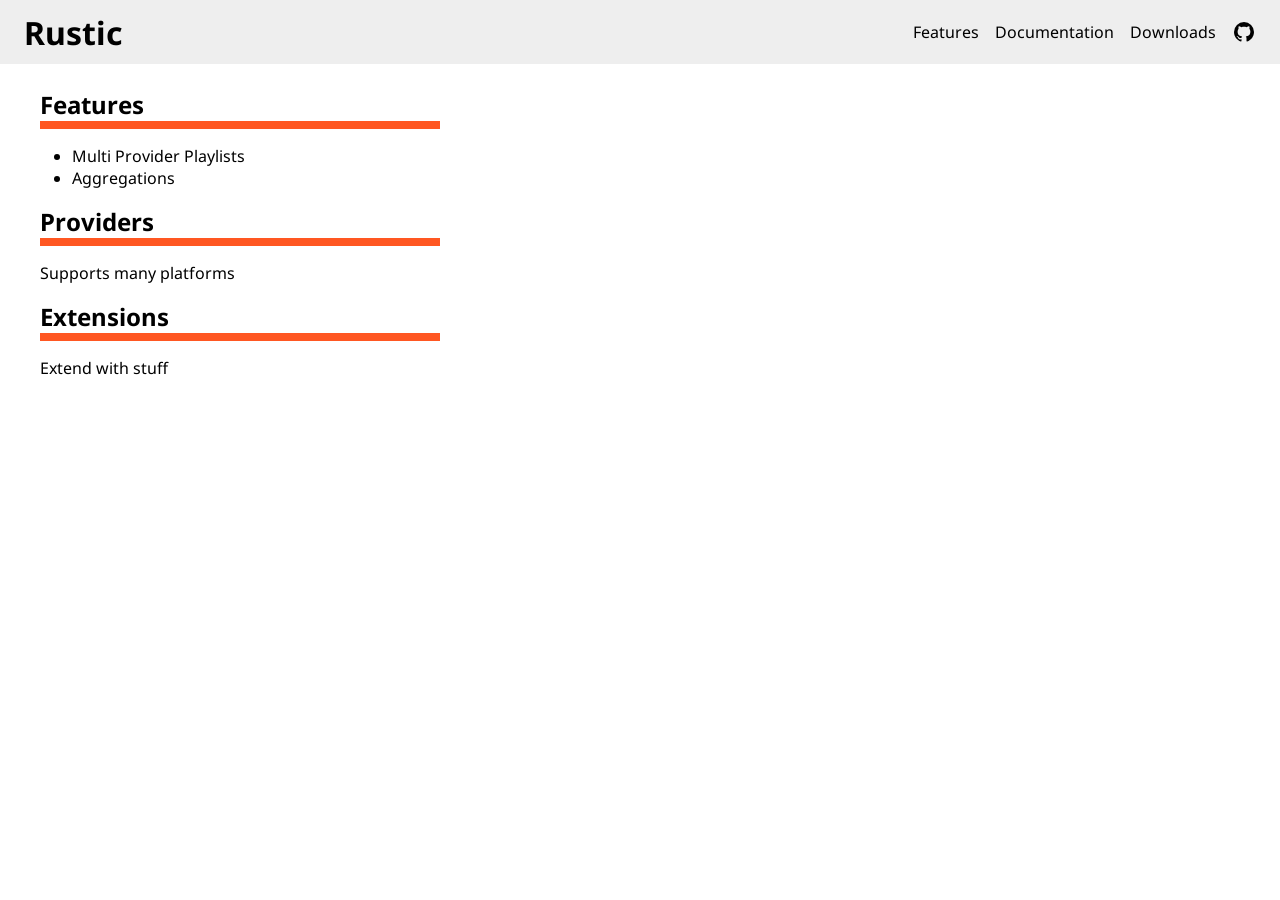
<file: index.html>
<!DOCTYPE html>
<html lang="en">
<head>
    <meta charset="utf-8"/>
    <meta name="referrer" content="no-referrer"/>
    <meta name="viewport" content="width=device-width, initial-scale=1.0"/>
    <title>Rustic Music Player</title>
    <link rel="stylesheet" href="/styles.css"/>
    
    <link href="https://fonts.googleapis.com/css2?family=Noto+Sans&display=swap" rel="stylesheet">
</head>
<body>
    
<header class="navbar">
    <div class="navbar__title-container">
        <a href="/" class="navbar__title"><h1>Rustic</h1></a>
    </div>
    <input type="checkbox" id="navbar-toggle" class="navbar__toggle-checkbox"/>
    <nav class="navbar__links">
        
        
        <div class="navbar__link navbar__link--category">
            Features
            <div class="navbar__sub-links">
            
                
                <a class="navbar__sub-link" href="https://rustic.cloud/providers/">Providers</a>
                
                
                <a class="navbar__sub-link" href="https://rustic.cloud/applications/">Applications</a>
                
                
                <a class="navbar__sub-link" href="https://rustic.cloud/extensions/">Extensions</a>
                
            </div>
        </div>
        
        
        
        <a href="https://docs.rustic.cloud" class="navbar__link">Documentation</a>
        
        
        
        
        <a href="https://rustic.cloud/downloads/" class="navbar__link">Downloads</a>
        
        
        
        <a class="navbar__link" href="https://github.com/rustic-music-player"><svg xmlns="http://www.w3.org/2000/svg" xmlns:xlink="http://www.w3.org/1999/xlink" version="1.1" width="24" height="24" viewBox="0 0 24 24"><path d="M12,2A10,10 0 0,0 2,12C2,16.42 4.87,20.17 8.84,21.5C9.34,21.58 9.5,21.27 9.5,21C9.5,20.77 9.5,20.14 9.5,19.31C6.73,19.91 6.14,17.97 6.14,17.97C5.68,16.81 5.03,16.5 5.03,16.5C4.12,15.88 5.1,15.9 5.1,15.9C6.1,15.97 6.63,16.93 6.63,16.93C7.5,18.45 8.97,18 9.54,17.76C9.63,17.11 9.89,16.67 10.17,16.42C7.95,16.17 5.62,15.31 5.62,11.5C5.62,10.39 6,9.5 6.65,8.79C6.55,8.54 6.2,7.5 6.75,6.15C6.75,6.15 7.59,5.88 9.5,7.17C10.29,6.95 11.15,6.84 12,6.84C12.85,6.84 13.71,6.95 14.5,7.17C16.41,5.88 17.25,6.15 17.25,6.15C17.8,7.5 17.45,8.54 17.35,8.79C18,9.5 18.38,10.39 18.38,11.5C18.38,15.32 16.04,16.16 13.81,16.41C14.17,16.72 14.5,17.33 14.5,18.26C14.5,19.6 14.5,20.68 14.5,21C14.5,21.27 14.66,21.59 15.17,21.5C19.14,20.16 22,16.42 22,12A10,10 0 0,0 12,2Z" /></svg>
</a>
    </nav>
    <label for="navbar-toggle" class="navbar__toggle-button">
        
        <?xml version="1.0" encoding="UTF-8"?><!DOCTYPE svg PUBLIC "-//W3C//DTD SVG 1.1//EN" "http://www.w3.org/Graphics/SVG/1.1/DTD/svg11.dtd"><svg xmlns="http://www.w3.org/2000/svg" xmlns:xlink="http://www.w3.org/1999/xlink" version="1.1" width="24" height="24" viewBox="0 0 24 24"><path d="M3,6H21V8H3V6M3,11H21V13H3V11M3,16H21V18H3V16Z" /></svg>
    </label>
</header>

<main class="content">
    


<h2>Features</h2>
<ul>
<li>Multi Provider Playlists</li>
<li>Aggregations</li>
</ul>



<h2>Providers</h2>
<p>Supports many platforms</p>



<h2>Extensions</h2>
<p>Extend with stuff</p>



</main>
</body>
</html>
</file>
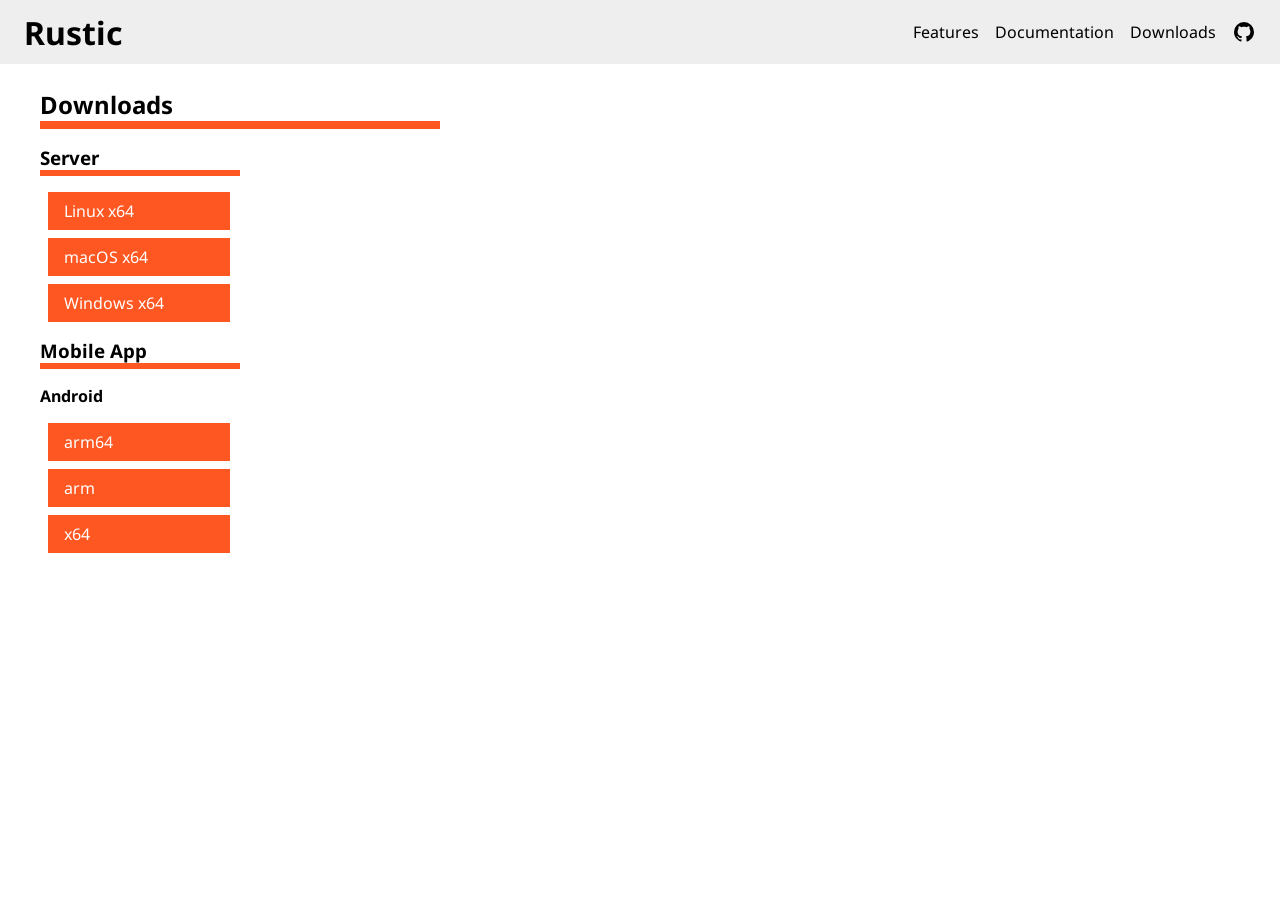
<file: downloads/index.html>
<!DOCTYPE html>
<html lang="en">
<head>
    <meta charset="utf-8"/>
    <meta name="referrer" content="no-referrer"/>
    <meta name="viewport" content="width=device-width, initial-scale=1.0"/>
    <title>Rustic Music Player</title>
    <link rel="stylesheet" href="/styles.css"/>
    
<link rel="stylesheet" href="/pages/downloads.css"/>

    <link href="https://fonts.googleapis.com/css2?family=Noto+Sans&display=swap" rel="stylesheet">
</head>
<body>
    
    
    
<header class="navbar">
    <div class="navbar__title-container">
        <a href="/" class="navbar__title"><h1>Rustic</h1></a>
    </div>
    <input type="checkbox" id="navbar-toggle" class="navbar__toggle-checkbox"/>
    <nav class="navbar__links">
        
        
        <div class="navbar__link navbar__link--category">
            Features
            <div class="navbar__sub-links">
            
                
                <a class="navbar__sub-link" href="https://rustic.cloud/providers/">Providers</a>
                
                
                <a class="navbar__sub-link" href="https://rustic.cloud/applications/">Applications</a>
                
                
                <a class="navbar__sub-link" href="https://rustic.cloud/extensions/">Extensions</a>
                
            </div>
        </div>
        
        
        
        <a href="https://docs.rustic.cloud" class="navbar__link">Documentation</a>
        
        
        
        
        <a href="https://rustic.cloud/downloads/" class="navbar__link">Downloads</a>
        
        
        
        <a class="navbar__link" href="https://github.com/rustic-music-player"><svg xmlns="http://www.w3.org/2000/svg" xmlns:xlink="http://www.w3.org/1999/xlink" version="1.1" width="24" height="24" viewBox="0 0 24 24"><path d="M12,2A10,10 0 0,0 2,12C2,16.42 4.87,20.17 8.84,21.5C9.34,21.58 9.5,21.27 9.5,21C9.5,20.77 9.5,20.14 9.5,19.31C6.73,19.91 6.14,17.97 6.14,17.97C5.68,16.81 5.03,16.5 5.03,16.5C4.12,15.88 5.1,15.9 5.1,15.9C6.1,15.97 6.63,16.93 6.63,16.93C7.5,18.45 8.97,18 9.54,17.76C9.63,17.11 9.89,16.67 10.17,16.42C7.95,16.17 5.62,15.31 5.62,11.5C5.62,10.39 6,9.5 6.65,8.79C6.55,8.54 6.2,7.5 6.75,6.15C6.75,6.15 7.59,5.88 9.5,7.17C10.29,6.95 11.15,6.84 12,6.84C12.85,6.84 13.71,6.95 14.5,7.17C16.41,5.88 17.25,6.15 17.25,6.15C17.8,7.5 17.45,8.54 17.35,8.79C18,9.5 18.38,10.39 18.38,11.5C18.38,15.32 16.04,16.16 13.81,16.41C14.17,16.72 14.5,17.33 14.5,18.26C14.5,19.6 14.5,20.68 14.5,21C14.5,21.27 14.66,21.59 15.17,21.5C19.14,20.16 22,16.42 22,12A10,10 0 0,0 12,2Z" /></svg>
</a>
    </nav>
    <label for="navbar-toggle" class="navbar__toggle-button">
        
        <?xml version="1.0" encoding="UTF-8"?><!DOCTYPE svg PUBLIC "-//W3C//DTD SVG 1.1//EN" "http://www.w3.org/Graphics/SVG/1.1/DTD/svg11.dtd"><svg xmlns="http://www.w3.org/2000/svg" xmlns:xlink="http://www.w3.org/1999/xlink" version="1.1" width="24" height="24" viewBox="0 0 24 24"><path d="M3,6H21V8H3V6M3,11H21V13H3V11M3,16H21V18H3V16Z" /></svg>
    </label>
</header>

<main class="content download-page ">
    
<h2 id="downloads">Downloads</h2>
<h3 id="server">Server</h3>
<p><a href="https://ci.maxjoehnk.me/job/rustic/job/packaging/job/master/lastSuccessfulBuild/artifact/rustic-linux.zip">Linux x64</a></p>
<p><a href="https://ci.maxjoehnk.me/job/rustic/job/packaging/job/master/lastSuccessfulBuild/artifact/rustic-macos.zip">macOS x64</a></p>
<p><a href="https://ci.maxjoehnk.me/job/rustic/job/packaging/job/master/lastSuccessfulBuild/artifact/rustic-windows.zip">Windows x64</a></p>
<h3 id="mobile-app">Mobile App</h3>
<h4 id="android">Android</h4>
<p><a href="https://ci.maxjoehnk.me/job/rustic/job/flutter-app/job/master/lastSuccessfulBuild/artifact/SignApksBuilder-out/android-keystore/rustic%20release%20key/app-arm64-v8a-release-unsigned.apk/app-arm64-v8a-release.apk">arm64</a></p>
<p><a href="https://ci.maxjoehnk.me/job/rustic/job/flutter-app/job/master/lastSuccessfulBuild/artifact/SignApksBuilder-out/android-keystore/rustic%20release%20key/app-armeabi-v7a-release-unsigned.apk/app-armeabi-v7a-release.apk">arm</a></p>
<p><a href="https://ci.maxjoehnk.me/job/rustic/job/flutter-app/job/master/lastSuccessfulBuild/artifact/SignApksBuilder-out/android-keystore/rustic%20release%20key/app-x86_64-release-unsigned.apk/app-x86_64-release.apk">x64</a></p>


</main>
</body>
</html>
</file>
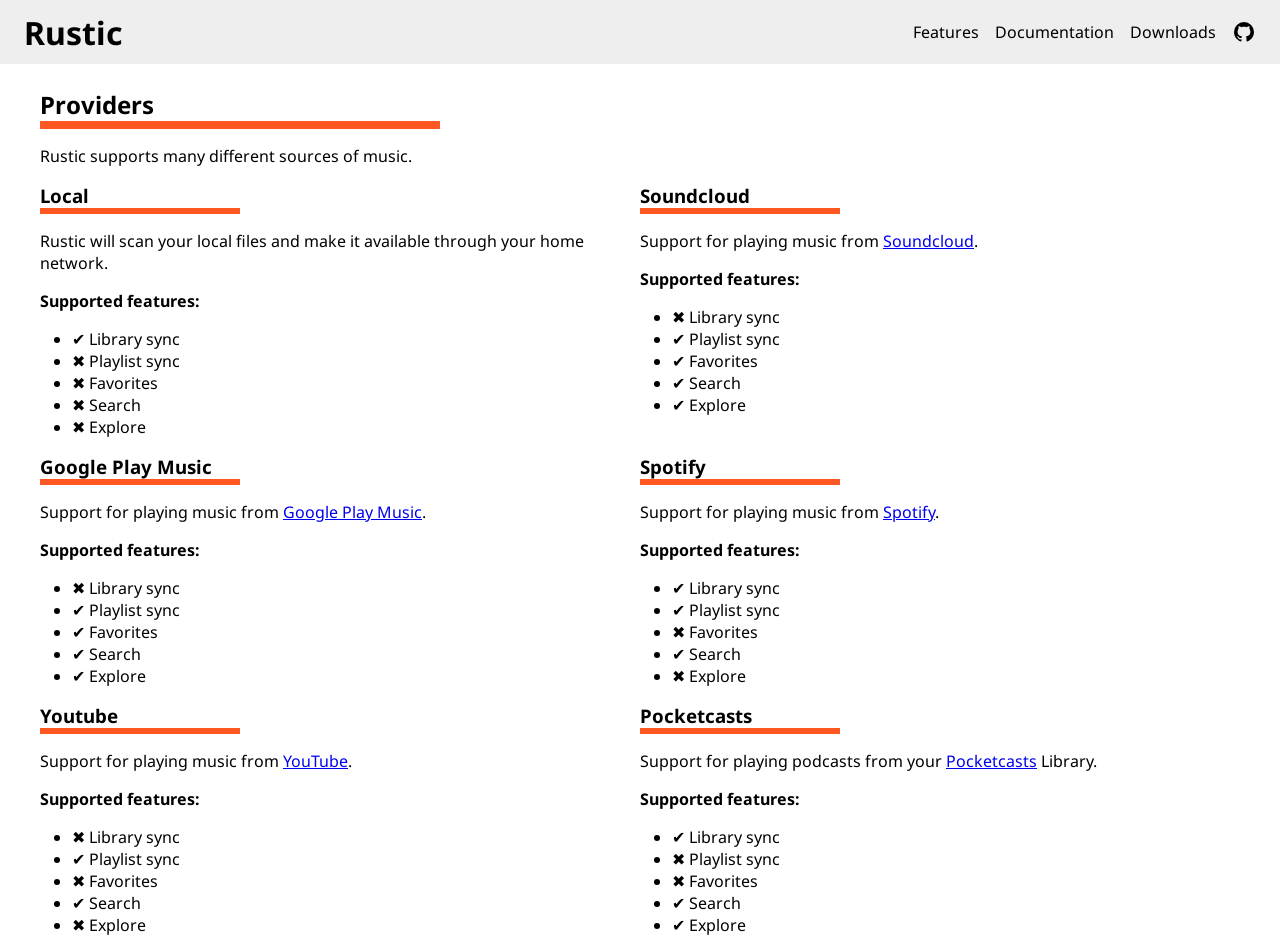
<file: providers/index.html>
<!DOCTYPE html>
<html lang="en">
<head>
    <meta charset="utf-8"/>
    <meta name="referrer" content="no-referrer"/>
    <meta name="viewport" content="width=device-width, initial-scale=1.0"/>
    <title>Rustic Music Player</title>
    <link rel="stylesheet" href="/styles.css"/>
    
<link rel="stylesheet" href="/pages/providers.css"/>

    <link href="https://fonts.googleapis.com/css2?family=Noto+Sans&display=swap" rel="stylesheet">
</head>
<body>
    
    
    
<header class="navbar">
    <div class="navbar__title-container">
        <a href="/" class="navbar__title"><h1>Rustic</h1></a>
    </div>
    <input type="checkbox" id="navbar-toggle" class="navbar__toggle-checkbox"/>
    <nav class="navbar__links">
        
        
        <div class="navbar__link navbar__link--category">
            Features
            <div class="navbar__sub-links">
            
                
                <a class="navbar__sub-link" href="https://rustic.cloud/providers/">Providers</a>
                
                
                <a class="navbar__sub-link" href="https://rustic.cloud/applications/">Applications</a>
                
                
                <a class="navbar__sub-link" href="https://rustic.cloud/extensions/">Extensions</a>
                
            </div>
        </div>
        
        
        
        <a href="https://docs.rustic.cloud" class="navbar__link">Documentation</a>
        
        
        
        
        <a href="https://rustic.cloud/downloads/" class="navbar__link">Downloads</a>
        
        
        
        <a class="navbar__link" href="https://github.com/rustic-music-player"><svg xmlns="http://www.w3.org/2000/svg" xmlns:xlink="http://www.w3.org/1999/xlink" version="1.1" width="24" height="24" viewBox="0 0 24 24"><path d="M12,2A10,10 0 0,0 2,12C2,16.42 4.87,20.17 8.84,21.5C9.34,21.58 9.5,21.27 9.5,21C9.5,20.77 9.5,20.14 9.5,19.31C6.73,19.91 6.14,17.97 6.14,17.97C5.68,16.81 5.03,16.5 5.03,16.5C4.12,15.88 5.1,15.9 5.1,15.9C6.1,15.97 6.63,16.93 6.63,16.93C7.5,18.45 8.97,18 9.54,17.76C9.63,17.11 9.89,16.67 10.17,16.42C7.95,16.17 5.62,15.31 5.62,11.5C5.62,10.39 6,9.5 6.65,8.79C6.55,8.54 6.2,7.5 6.75,6.15C6.75,6.15 7.59,5.88 9.5,7.17C10.29,6.95 11.15,6.84 12,6.84C12.85,6.84 13.71,6.95 14.5,7.17C16.41,5.88 17.25,6.15 17.25,6.15C17.8,7.5 17.45,8.54 17.35,8.79C18,9.5 18.38,10.39 18.38,11.5C18.38,15.32 16.04,16.16 13.81,16.41C14.17,16.72 14.5,17.33 14.5,18.26C14.5,19.6 14.5,20.68 14.5,21C14.5,21.27 14.66,21.59 15.17,21.5C19.14,20.16 22,16.42 22,12A10,10 0 0,0 12,2Z" /></svg>
</a>
    </nav>
    <label for="navbar-toggle" class="navbar__toggle-button">
        
        <?xml version="1.0" encoding="UTF-8"?><!DOCTYPE svg PUBLIC "-//W3C//DTD SVG 1.1//EN" "http://www.w3.org/Graphics/SVG/1.1/DTD/svg11.dtd"><svg xmlns="http://www.w3.org/2000/svg" xmlns:xlink="http://www.w3.org/1999/xlink" version="1.1" width="24" height="24" viewBox="0 0 24 24"><path d="M3,6H21V8H3V6M3,11H21V13H3V11M3,16H21V18H3V16Z" /></svg>
    </label>
</header>

<main class="content">
    
<h2 id="providers">Providers</h2>
<p>Rustic supports many different sources of music.</p>
<div class="provider-list">
<div class="provider">
<h3 id="local">Local</h3>
<p>Rustic will scan your local files and make it available through your home network.</p>
<h4 id="supported-features">Supported features:</h4>
<ul>
<li>✔ Library sync</li>
<li>✖ Playlist sync</li>
<li>✖ Favorites</li>
<li>✖ Search</li>
<li>✖ Explore</li>
</ul>
</div>
<div class="provider">
<h3 id="soundcloud">Soundcloud</h3>
<p>Support for playing music from <a href="https://soundcloud.com/">Soundcloud</a>.</p>
<h4 id="supported-features-1">Supported features:</h4>
<ul>
<li>✖ Library sync</li>
<li>✔ Playlist sync</li>
<li>✔ Favorites</li>
<li>✔ Search</li>
<li>✔ Explore</li>
</ul>
</div>
<div class="provider">
<h3 id="google-play-music">Google Play Music</h3>
<p>Support for playing music from <a href="https://play.google.com/music">Google Play Music</a>.</p>
<h4 id="supported-features-2">Supported features:</h4>
<ul>
<li>✖ Library sync</li>
<li>✔ Playlist sync</li>
<li>✔ Favorites</li>
<li>✔ Search</li>
<li>✔ Explore</li>
</ul>
</div>
<div class="provider">
<h3 id="spotify">Spotify</h3>
<p>Support for playing music from <a href="https://www.spotify.com/">Spotify</a>.</p>
<h4 id="supported-features-3">Supported features:</h4>
<ul>
<li>✔ Library sync</li>
<li>✔ Playlist sync</li>
<li>✖ Favorites</li>
<li>✔ Search</li>
<li>✖ Explore</li>
</ul>
</div>
<div class="provider">
<h3 id="youtube">Youtube</h3>
<p>Support for playing music from <a href="https://www.youtube.com/">YouTube</a>.</p>
<h4 id="supported-features-4">Supported features:</h4>
<ul>
<li>✖ Library sync</li>
<li>✔ Playlist sync</li>
<li>✖ Favorites</li>
<li>✔ Search</li>
<li>✖ Explore</li>
</ul>
</div>
<div class="provider">
<h3 id="pocketcasts">Pocketcasts</h3>
<p>Support for playing podcasts from your <a href="https://www.pocketcasts.com/">Pocketcasts</a> Library.</p>
<h4 id="supported-features-5">Supported features:</h4>
<ul>
<li>✔ Library sync</li>
<li>✖ Playlist sync</li>
<li>✖ Favorites</li>
<li>✔ Search</li>
<li>✔ Explore</li>
</ul>
</div>
</div>


</main>
</body>
</html>
</file>
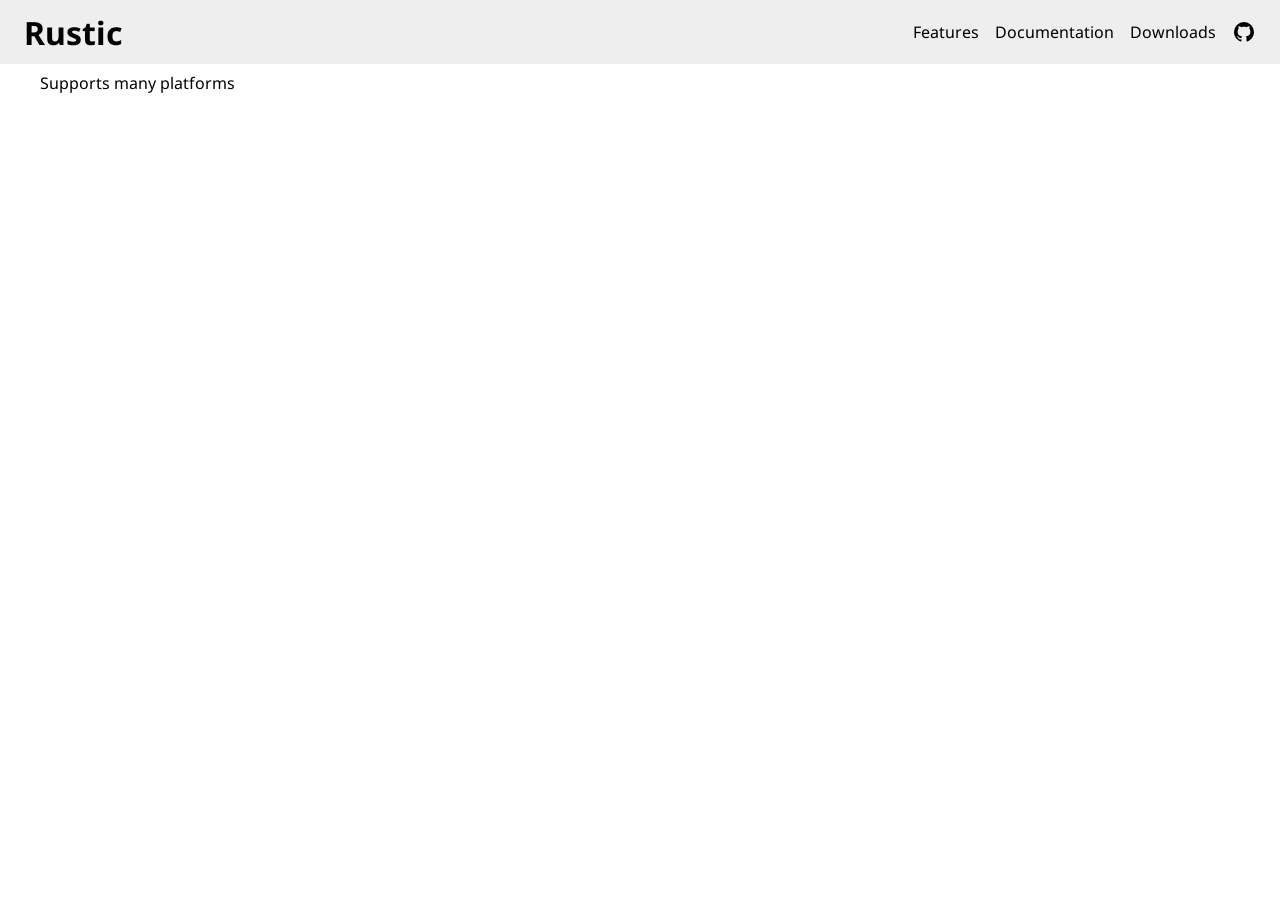
<file: home/providers/index.html>
<!DOCTYPE html>
<html lang="en">
<head>
    <meta charset="utf-8"/>
    <meta name="referrer" content="no-referrer"/>
    <meta name="viewport" content="width=device-width, initial-scale=1.0"/>
    <title>Rustic Music Player</title>
    <link rel="stylesheet" href="/styles.css"/>
    
<link rel="stylesheet" href="/pages/providers.css"/>

    <link href="https://fonts.googleapis.com/css2?family=Noto+Sans&display=swap" rel="stylesheet">
</head>
<body>
    
    
    
<header class="navbar">
    <div class="navbar__title-container">
        <a href="/" class="navbar__title"><h1>Rustic</h1></a>
    </div>
    <input type="checkbox" id="navbar-toggle" class="navbar__toggle-checkbox"/>
    <nav class="navbar__links">
        
        
        <div class="navbar__link navbar__link--category">
            Features
            <div class="navbar__sub-links">
            
                
                <a class="navbar__sub-link" href="https://rustic.cloud/providers/">Providers</a>
                
                
                <a class="navbar__sub-link" href="https://rustic.cloud/applications/">Applications</a>
                
                
                <a class="navbar__sub-link" href="https://rustic.cloud/extensions/">Extensions</a>
                
            </div>
        </div>
        
        
        
        <a href="https://docs.rustic.cloud" class="navbar__link">Documentation</a>
        
        
        
        
        <a href="https://rustic.cloud/downloads/" class="navbar__link">Downloads</a>
        
        
        
        <a class="navbar__link" href="https://github.com/rustic-music-player"><svg xmlns="http://www.w3.org/2000/svg" xmlns:xlink="http://www.w3.org/1999/xlink" version="1.1" width="24" height="24" viewBox="0 0 24 24"><path d="M12,2A10,10 0 0,0 2,12C2,16.42 4.87,20.17 8.84,21.5C9.34,21.58 9.5,21.27 9.5,21C9.5,20.77 9.5,20.14 9.5,19.31C6.73,19.91 6.14,17.97 6.14,17.97C5.68,16.81 5.03,16.5 5.03,16.5C4.12,15.88 5.1,15.9 5.1,15.9C6.1,15.97 6.63,16.93 6.63,16.93C7.5,18.45 8.97,18 9.54,17.76C9.63,17.11 9.89,16.67 10.17,16.42C7.95,16.17 5.62,15.31 5.62,11.5C5.62,10.39 6,9.5 6.65,8.79C6.55,8.54 6.2,7.5 6.75,6.15C6.75,6.15 7.59,5.88 9.5,7.17C10.29,6.95 11.15,6.84 12,6.84C12.85,6.84 13.71,6.95 14.5,7.17C16.41,5.88 17.25,6.15 17.25,6.15C17.8,7.5 17.45,8.54 17.35,8.79C18,9.5 18.38,10.39 18.38,11.5C18.38,15.32 16.04,16.16 13.81,16.41C14.17,16.72 14.5,17.33 14.5,18.26C14.5,19.6 14.5,20.68 14.5,21C14.5,21.27 14.66,21.59 15.17,21.5C19.14,20.16 22,16.42 22,12A10,10 0 0,0 12,2Z" /></svg>
</a>
    </nav>
    <label for="navbar-toggle" class="navbar__toggle-button">
        
        <?xml version="1.0" encoding="UTF-8"?><!DOCTYPE svg PUBLIC "-//W3C//DTD SVG 1.1//EN" "http://www.w3.org/Graphics/SVG/1.1/DTD/svg11.dtd"><svg xmlns="http://www.w3.org/2000/svg" xmlns:xlink="http://www.w3.org/1999/xlink" version="1.1" width="24" height="24" viewBox="0 0 24 24"><path d="M3,6H21V8H3V6M3,11H21V13H3V11M3,16H21V18H3V16Z" /></svg>
    </label>
</header>

<main class="content">
    
<p>Supports many platforms</p>


</main>
</body>
</html>
</file>
<file: styles.css>
.navbar{box-sizing:border-box;height:64px;padding:0 16px;display:flex;flex-direction:row;align-items:center;background:var(--navbar-color);position:relative}.navbar__title,.navbar__link,.navbar__sub-link,.navbar__toggle-button{color:black;text-decoration:none;cursor:pointer}.navbar__title:hover,.navbar__link:hover,.navbar__sub-link:hover,.navbar__toggle-button:hover{background:rgba(0,0,0,0.1)}.navbar__title-container{flex:1}.navbar__title-container,.navbar__links{display:flex;flex-direction:row;height:100%}.navbar__title,.navbar__link,.navbar__toggle-button{display:flex;flex-direction:row;padding:8px;align-items:center;transition:0.1s ease-in-out all;height:100%}.navbar__sub-link{display:block;background:var(--navbar-color);padding:8px}.navbar__sub-link:hover{background:#ddd}.navbar__toggle-button{background:none;border:none}.navbar__toggle-checkbox{display:none}@media (min-width: 600px){.navbar__link .navbar__sub-links{display:none;position:absolute;top:64px;left:0}.navbar__link.navbar__link--category{position:relative}.navbar__link.navbar__link--category:hover .navbar__sub-links{display:block}.navbar__toggle-button{display:none}}@media (max-width: 600px){.navbar__links{display:none}.navbar__toggle-checkbox:checked~.navbar__links{display:flex}.navbar__links{position:absolute;flex-direction:column;background:var(--navbar-color);top:64px;width:100%;left:0;right:0;padding:16px;height:unset}.navbar__links .navbar__link--category{display:flex;flex-direction:column;align-items:flex-start}.navbar__links .navbar__link--category:hover{background:var(--navbar-color)}.navbar__links .navbar__sub-links{padding-top:8px;position:relative;display:flex;flex-direction:column;width:100%}}*{padding:0;margin:0;box-sizing:inherit;font-family:'Noto Sans', sans-serif}:root{--primary-color: #FF5722;--primary-color-hover: #F4511E;--primary-text: white;--navbar-color: #eee}.content{padding:8px;max-width:1200px;margin:0 auto}ul{padding-left:32px}h2,h3,h4{width:100%;margin:16px 0}h2{max-width:400px;border-bottom:8px solid var(--primary-color)}h3{max-width:200px;border-bottom:6px solid var(--primary-color)}
</file>
<file: pages/downloads.css>
.download-page a{display:block;background:var(--primary-color);color:var(--primary-text);padding:8px 16px;text-decoration:none;width:150px;margin:8px}.download-page a:hover{background:var(--primary-color-hover);box-shadow:4px 4px 0 rgba(0,0,0,0.2)}
</file>
<file: pages/providers.css>
.provider-list{display:flex;flex-direction:row;flex-wrap:wrap}.provider{flex:1 50%}@media (max-width: 1200px){.provider-list{flex-direction:column;flex-wrap:nowrap}.provider{flex:unset}}
</file>
